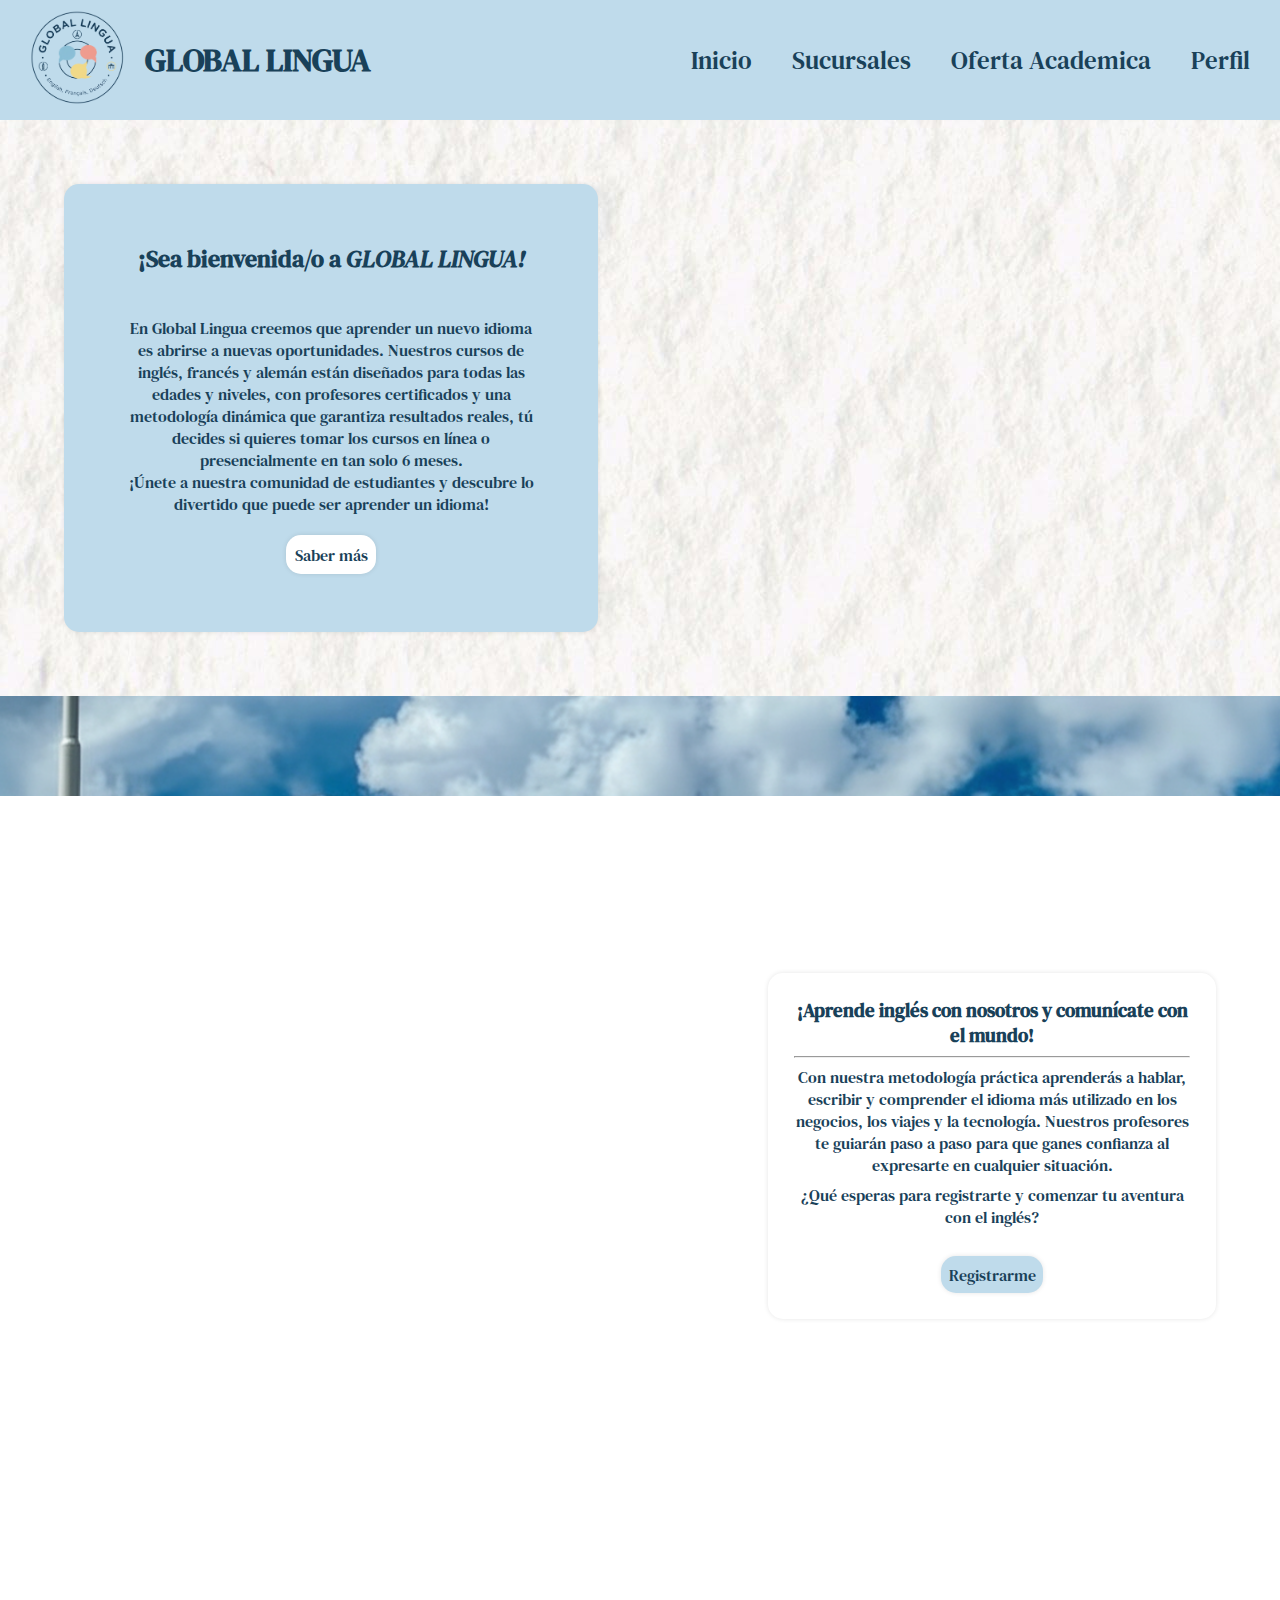
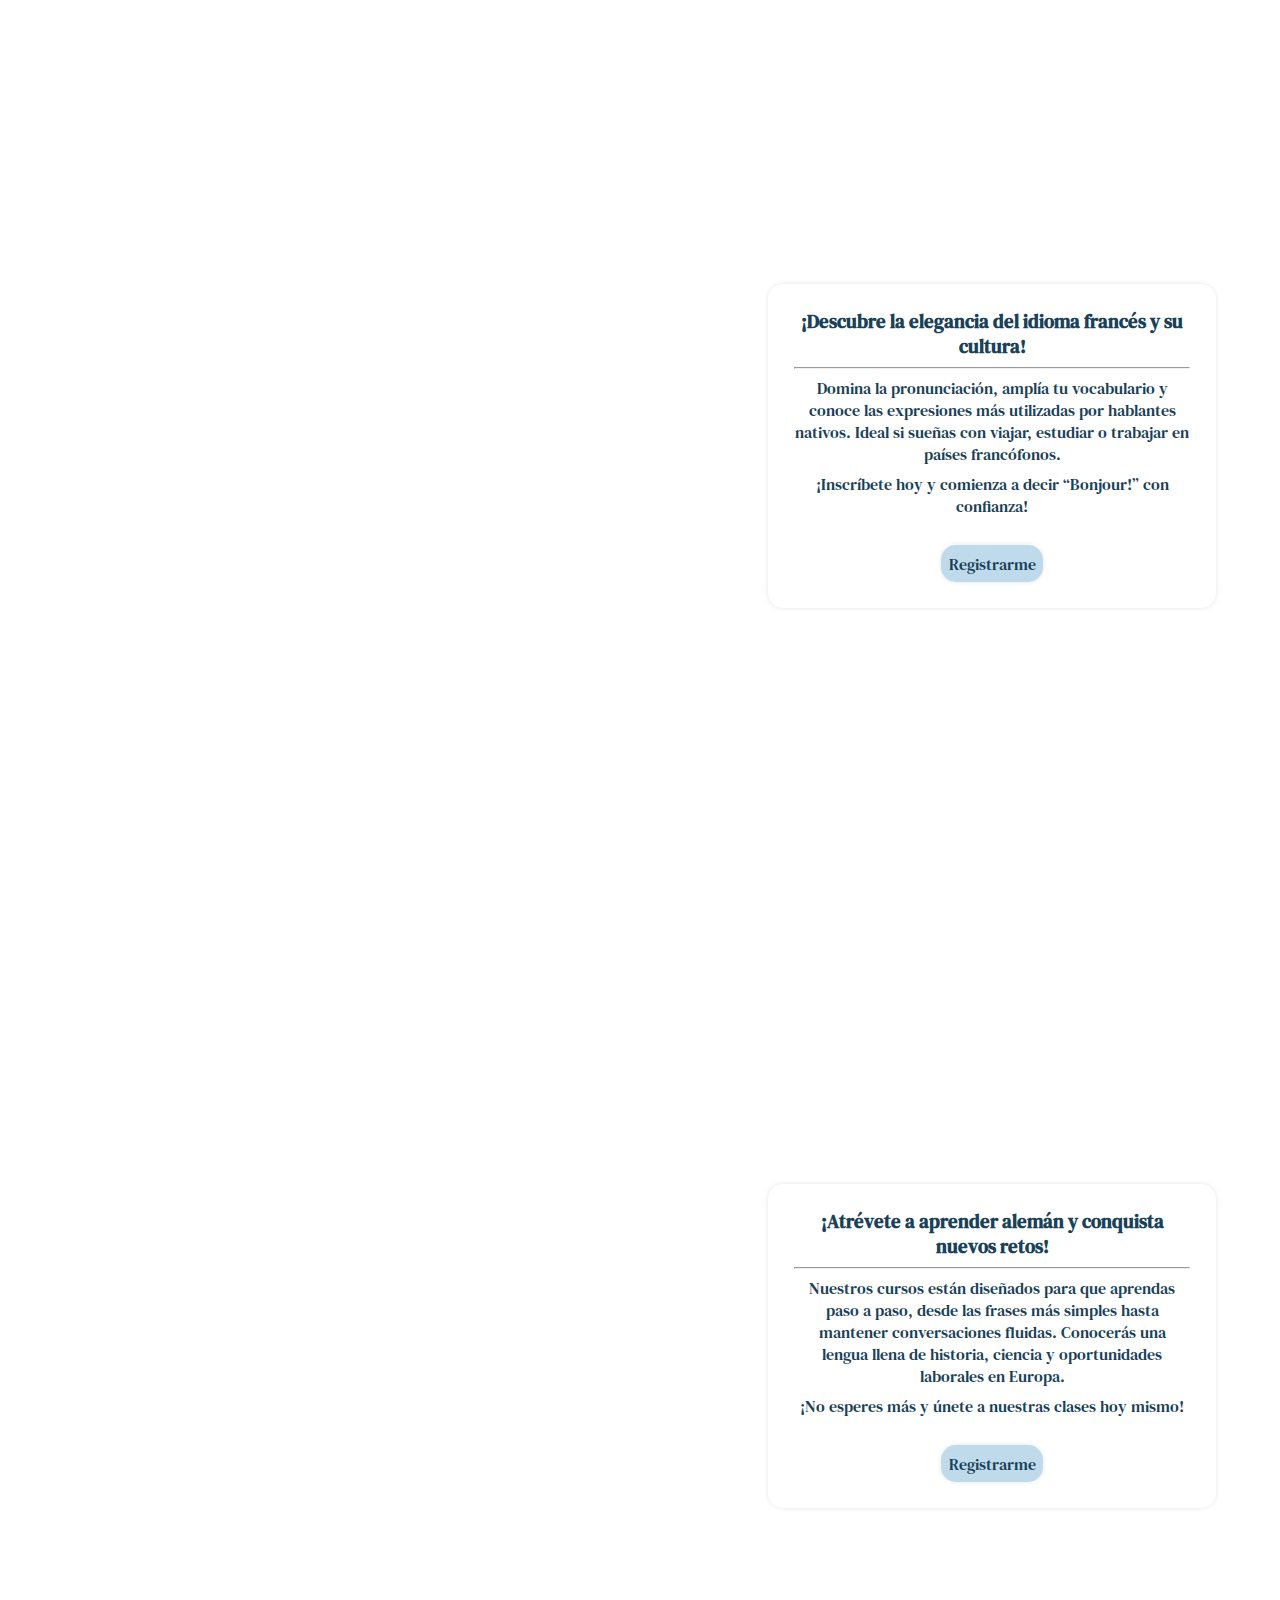
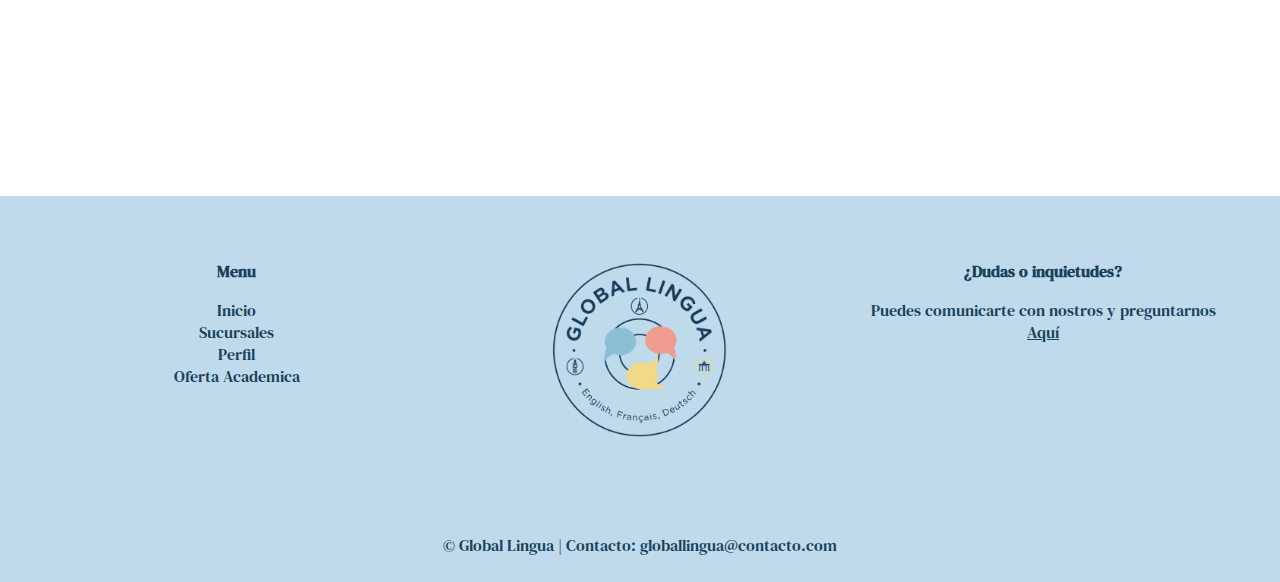
<file: index.html>
<!DOCTYPE html>
<html lang="en">
<head>
    <link rel="stylesheet" href="CSS/styles.css">
    <link href="https://fonts.googleapis.com/css2?family=DM+Serif+Text:ital@0;1&family=Quicksand:wght@300..700&display=swap" rel="stylesheet">
    <meta charset="UTF-8">
    <meta name="description" content="Aprende inglés, francés y alemán en Global Lingua. Cursos prácticos y accesibles para todos los niveles.">
    <meta name="keywords" content="idiomas, inglés, francés, alemán, cursos, academia de idiomas, aprender idiomas, clases de inglés, Global Lingua">
    <meta name="viewport" content="width=device-width, initial-scale=1.0">
    <title>Global Lingua</title>
</head>
<body>
    <body>
        <header>
            <section id="logoNombre">
                <a href="index.html"><img src="images/logo.png" alt="Global Lingua"></a>
                <h1>GLOBAL LINGUA</h1>
            </section>
            <ul>
                <li><a href="index.html">Inicio</a></li>
                <li><a href="sucursales.html">Sucursales</a></li>
               <li><a href="ofertaEducativa.html">Oferta Academica</a></li>
                <li><a href="registro.html">Perfil</a></li>
            </ul>
        </header>
        <main>
            <article id="articleIndex">
                <section id="introduccionText">
                    <h2>¡Sea bienvenida/o a <i>GLOBAL LINGUA! </i> </h2>
                    <p>En Global Lingua creemos que aprender un nuevo idioma es abrirse a nuevas oportunidades. 
                        Nuestros cursos de inglés, francés y alemán están diseñados para todas las edades y niveles,
                        con profesores certificados y una metodología dinámica que garantiza resultados reales, tú decides si quieres tomar los cursos en 
                        línea o presencialmente en tan solo 6 meses.</p>
                        <p>¡Únete a nuestra comunidad de estudiantes y descubre lo divertido que puede ser aprender un idioma!</p>
                        <a href="ofertaEducativa.html">Saber más</a>
                </section>
                <section id="contenedorVideo">
                    <iframe width="560" height="315" src="https://www.youtube.com/embed/A3R-BoAu86A?autoplay=1&loop=1&playlist=A3R-BoAu86A&controls=0&mute=1" title="Video institucional Global Lingua" frameborder="0" allow="accelerometer; autoplay; clipboard-write; encrypted-media; gyroscope; picture-in-picture" allowfullscreen></iframe>
                </section>
            </article>
            <section class="contenido" id="ingles">
                <section class="idiomasInfo" id="inglesInfo">
                <h3>¡Aprende inglés con nosotros y comunícate con el mundo!</h3>
                <hr>
                <p>Con nuestra metodología práctica aprenderás a hablar, escribir y comprender el idioma más 
                    utilizado en los negocios, los viajes y la tecnología. Nuestros profesores te guiarán paso 
                    a paso para que ganes confianza al expresarte en cualquier situación.</p>
                    <p>¿Qué esperas para registrarte y comenzar tu aventura con el inglés?</p>
                    <a href="registro.html">Registrarme</a>
                </section>
            </section>
            <section class="contenido" id="frances">
                <section class="idiomasInfo" id="francesInfo">
                    <h3>¡Descubre la elegancia del idioma francés y su cultura!</h3>
                    <hr>
                    <p>Domina la pronunciación, amplía tu vocabulario y conoce las expresiones más utilizadas 
                        por hablantes nativos. Ideal si sueñas con viajar, estudiar o 
                        trabajar en países francófonos.</p>
                        <p>¡Inscríbete hoy y comienza a decir “Bonjour!” con confianza!</p>
                        <a href="registro.html">Registrarme</a>
                </section>
            </section>
            <section class="contenido" id="aleman">
                <section class="idiomasInfo" id="alemanInfo">
                    <h3>¡Atrévete a aprender alemán y conquista nuevos retos!</h3>
                    <hr>
                    
                    <p>Nuestros cursos están diseñados para que aprendas paso a paso, desde las frases más 
                        simples hasta mantener conversaciones fluidas. Conocerás una lengua llena de historia, 
                        ciencia y oportunidades laborales en Europa.</p>
                        <p>¡No esperes más y únete a nuestras clases hoy mismo!</p>
                        <a href="registro.html">Registrarme</a>
                </section>
            </section>
        </main>
        <footer>
            <section id="contenedorFooter">
                <section class="seccionContenedor">
                    <h4>Menu</h4>
                    <ul>
                        <li><a href="index.html">Inicio</a></li>
                        <li><a href="sucursales.html">Sucursales</a></li>
                        <li><a href="registro.html">Perfil</a></li>
                       <li><a href="ofertaEducativa.html">Oferta Academica</a></li>
                    </ul>
                </section>
                <section class="seccionContenedor">
                     <a href="index.html"><img src="images/logo.png" alt="Global Lingua"></a>
                </section>
                <section class="seccionContenedor">
                    <h4>¿Dudas o inquietudes?</h4>
                    <p>Puedes comunicarte con nostros y preguntarnos</p>
                     <a href="contacto.html">Aquí</a>
                </section>
            </section>
            <section id="creditoContenedor">
                <p> &copy; Global Lingua | Contacto: globallingua@contacto.com</p>
            </section>
        </footer>
    </body>
</body>
</html>
</file>
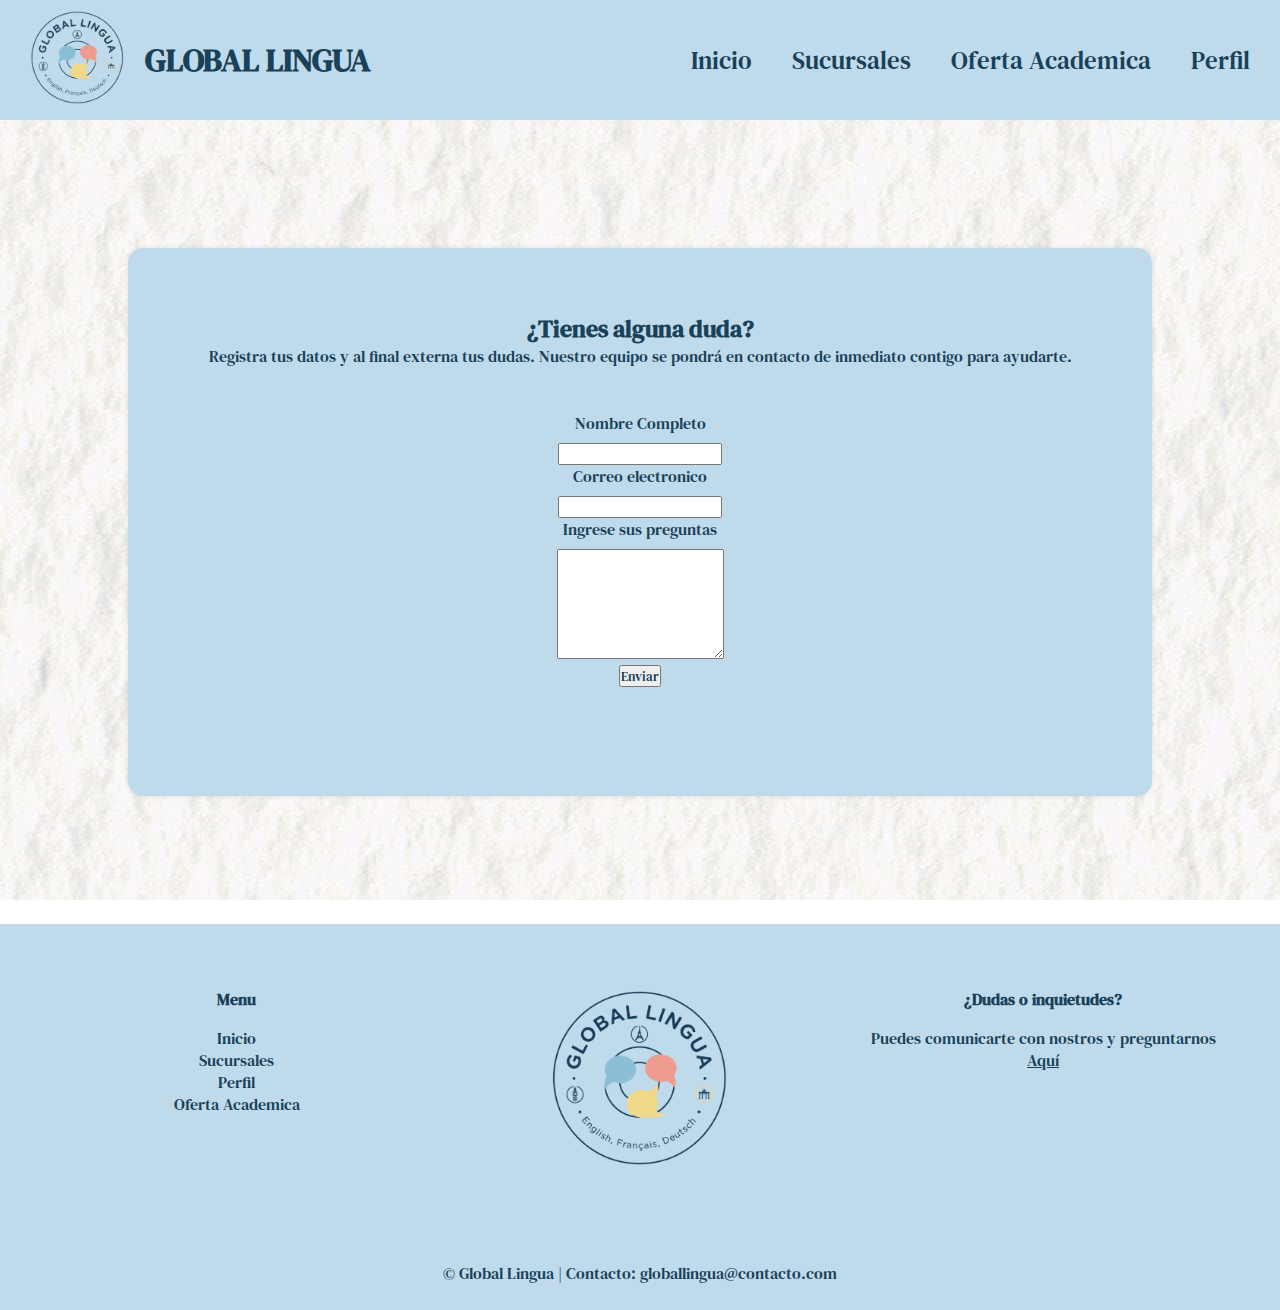
<file: contacto.html>
<!DOCTYPE html>
<html lang="en">
<head>
      <link rel="stylesheet" href="CSS/styles.css">
     <link href="https://fonts.googleapis.com/css2?family=DM+Serif+Text:ital@0;1&family=Quicksand:wght@300..700&display=swap" rel="stylesheet">
    <meta charset="UTF-8">
    <meta name="viewport" content="width=device-width, initial-scale=1.0">
    <title>Global Lingua</title>
</head>
<body id="contactoBody">
    <header>
        <section id="logoNombre">
            <a href="index.html"><img src="images/logo.png" alt="Global Lingua"></a>
            <h1>GLOBAL LINGUA</h1>
        </section>
            <ul>
                <li><a href="index.html">Inicio</a></li>
                <li><a href="sucursales.html">Sucursales</a></li>
                <li><a href="ofertaEducativa.html">Oferta Academica</a></li>
                <li><a href="registro.html">Perfil</a></li>
            </ul>
    </header>
    <main>
        <article id="contenidoFormularioContacto">
            <section>
                <h2>¿Tienes alguna duda?</h2>
                <p>Registra tus datos y al final externa tus dudas. Nuestro equipo se pondrá en contacto de inmediato contigo para ayudarte.</p>
            </section>
            <section id="formulario">
                <form action="" method="post">
                    <label for="nombre">Nombre Completo</label>
                    <br> 
                    <input type="text" name="nombre" required> 
                    <br>
                    <label for="email">Correo electronico</label>
                    <br>
                    <input type="email" name="email" required>
                    <br>
                    <label for="areadetexto">Ingrese sus preguntas</label>
                    <br>
					<textarea name="areadetexto" rows="6" required></textarea>
                    <br>
                    <input type="submit" value="Enviar">
                </form>
            </section>
        </article>
    </main>
    <footer>
        <section id="contenedorFooter">
            <section class="seccionContenedor">
                <h4>Menu</h4>
                <ul>
                    <li><a href="index.html">Inicio</a></li>
                    <li><a href="sucursales.html">Sucursales</a></li>
                    <li><a href="registro.html">Perfil</a></li>
                    <li><a href="ofertaEducativa.html">Oferta Academica</a></li>
                </ul>
            </section>
            <section class="seccionContenedor">
                <a href="index.html"><img src="images/logo.png" alt="Global Lingua"></a>
            </section>
            <section class="seccionContenedor">
                <h4>¿Dudas o inquietudes?</h4>
                <p>Puedes comunicarte con nostros y preguntarnos</p>
                <a href="contacto.html">Aquí</a>
            </section>
        </section>
        <section id="creditoContenedor">
            <p> &copy; Global Lingua | Contacto: globallingua@contacto.com</p>
        </section>
    </footer>
</body>
</html>
</file>
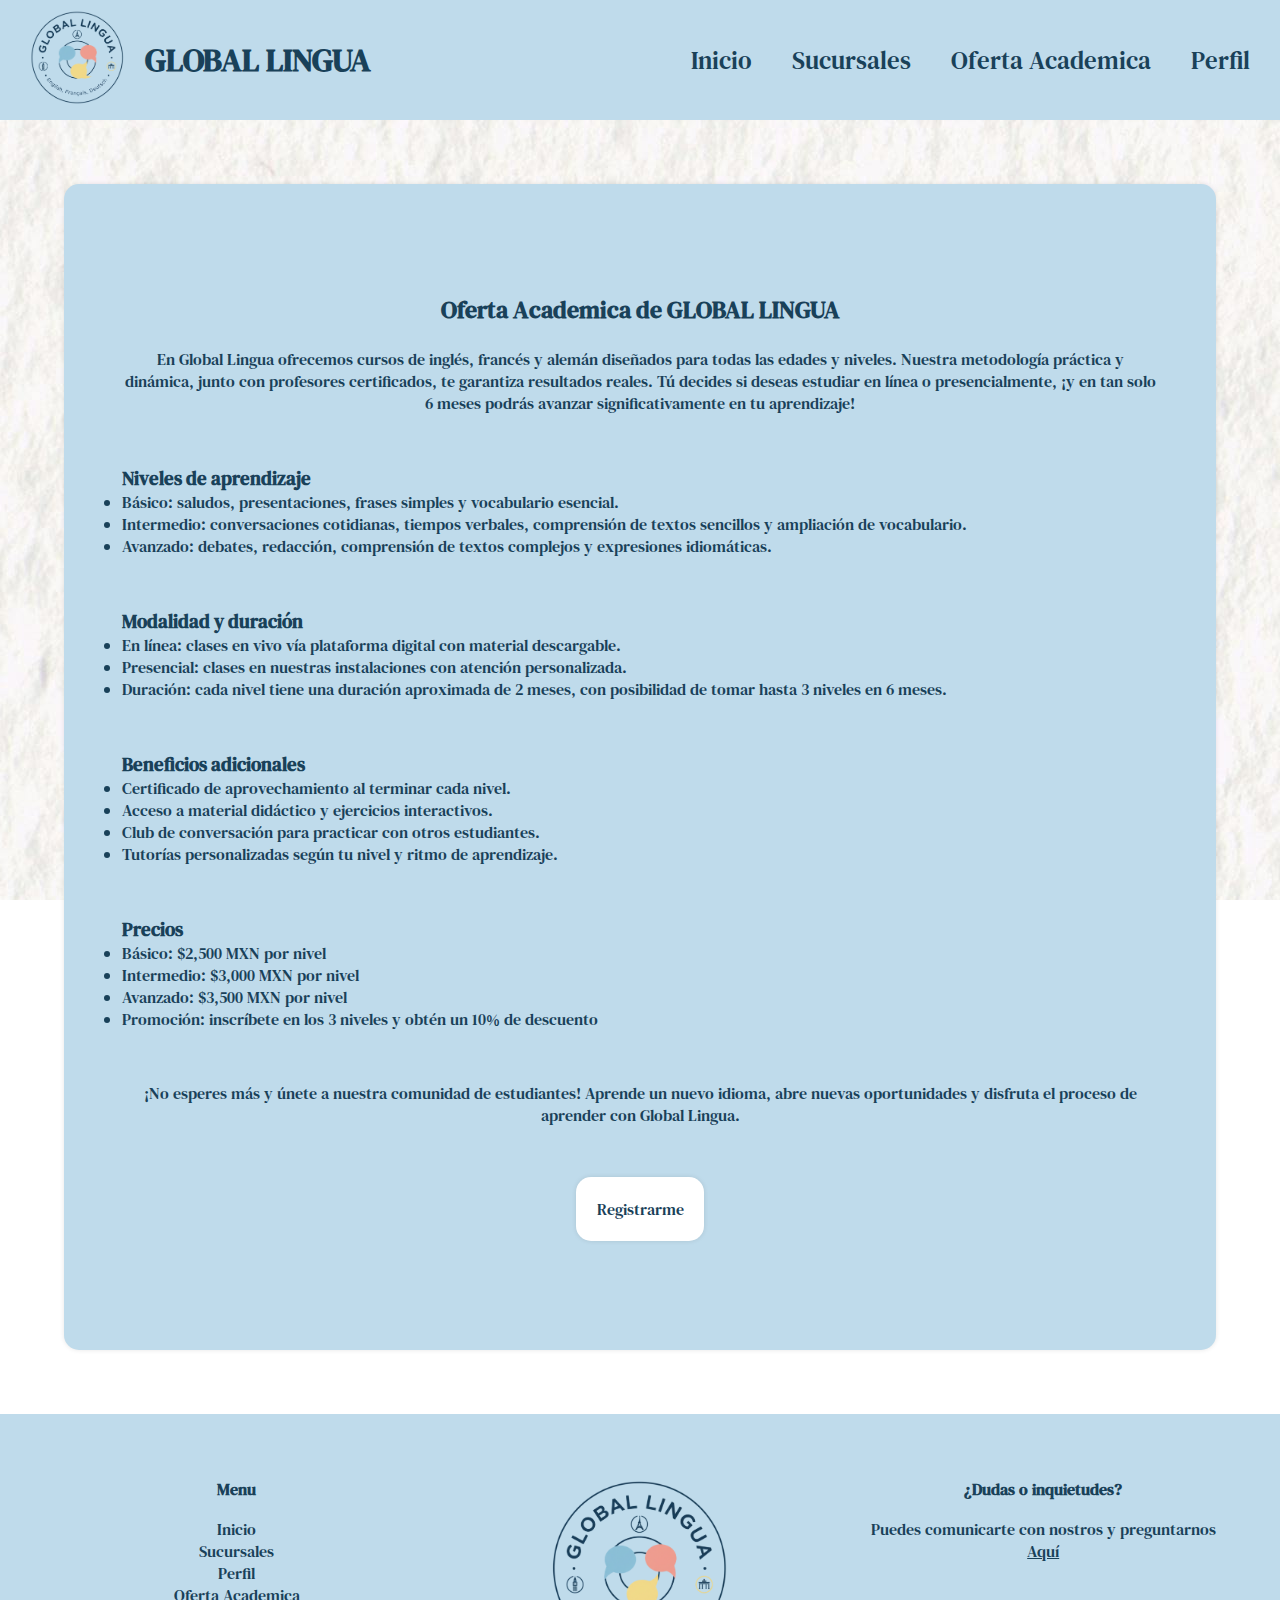
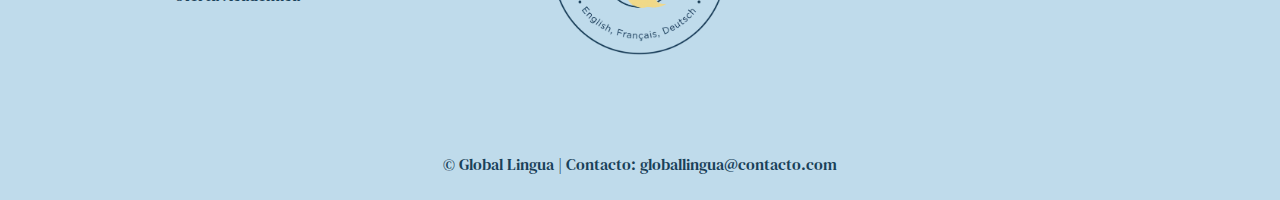
<file: ofertaEducativa.html>
<!DOCTYPE html>
<html lang="en">
<head>
    <meta charset="UTF-8">
    <meta name="viewport" content="width=device-width, initial-scale=1.0">
    <link rel="stylesheet" href="CSS/styles.css">
    <link href="https://fonts.googleapis.com/css2?family=DM+Serif+Text:ital@0;1&family=Quicksand:wght@300..700&display=swap" rel="stylesheet">
    <title>Global Lingua</title>
</head>
<body>
    <header>
        <section id="logoNombre">
            <a href="index.html"><img src="images/logo.png" alt="Global Lingua"></a>
            <h1>GLOBAL LINGUA</h1>
        </section>
        <ul>
            <li><a href="index.html">Inicio</a></li>
            <li><a href="sucursales.html">Sucursales</a></li>
            <li><a href="ofertaEducativa.html">Oferta Academica</a></li>
            <li><a href="registro.html">Perfil</a></li>
        </ul>
    </header>
    <main id="ofertaMain">
        <article id="ofertaEducativa">
            <section id="contenidoOferta">
                <section id="inicioOferta">
                <h2>Oferta Academica de GLOBAL LINGUA</h2>
                <br>
                <p>En Global Lingua ofrecemos cursos de inglés, francés y alemán diseñados para todas las edades y 
                    niveles. Nuestra metodología práctica y dinámica, junto con profesores certificados, 
                    te garantiza resultados reales. Tú decides si deseas estudiar en línea o presencialmente,
                    ¡y en tan solo 6 meses podrás avanzar significativamente en tu aprendizaje!</p>
                </section>
                <section>
                <h3>Niveles de aprendizaje</h3>
                <ul>
                    <li>Básico: saludos, presentaciones, frases simples y vocabulario esencial.</li>
                    <li>Intermedio: conversaciones cotidianas, tiempos verbales, comprensión de textos sencillos y ampliación de vocabulario.</li>
                    <li>Avanzado: debates, redacción, comprensión de textos complejos y expresiones idiomáticas.</li>
                </ul>
                </section>
                <section>
                <h3>Modalidad y duración</h3>
                <ul>
                    <li>En línea: clases en vivo vía plataforma digital con material descargable.</li>
                    <li>Presencial: clases en nuestras instalaciones con atención personalizada.</li>
                    <li>Duración: cada nivel tiene una duración aproximada de 2 meses, con posibilidad de tomar hasta 3 niveles en 6 meses.</li>
                </ul>
                </section>
                <section>
                <h3>Beneficios adicionales</h3>
                <ul>
                    <li>Certificado de aprovechamiento al terminar cada nivel.</li>
                    <li>Acceso a material didáctico y ejercicios interactivos.</li>
                    <li>Club de conversación para practicar con otros estudiantes.</li>
                    <li>Tutorías personalizadas según tu nivel y ritmo de aprendizaje.</li>
                </ul>
                </section>
                <section>
                <h3>Precios</h3>
                <ul>
                    <li>Básico: $2,500 MXN por nivel</li>
                    <li>Intermedio: $3,000 MXN por nivel</li>
                    <li>Avanzado: $3,500 MXN por nivel</li>
                    <li>Promoción: inscríbete en los 3 niveles y obtén un 10% de descuento</li>
                </ul>
                </section>
                <section id="finOferta">
                <p>¡No esperes más y únete a nuestra comunidad de estudiantes! Aprende un nuevo idioma, abre nuevas oportunidades y disfruta el proceso de aprender con Global Lingua.</p>
                <a href="registro.html" class="btn-registrarme">Registrarme</a>
                </section>
            </section>
        </article>
    </main>
    <footer>
        <section id="contenedorFooter">
            <section class="seccionContenedor">
                <h4>Menu</h4>
                <ul>
                    <li><a href="index.html">Inicio</a></li>
                    <li><a href="sucursales.html">Sucursales</a></li>
                    <li><a href="registro.html">Perfil</a></li>
                    <li><a href="ofertaEducativa.html">Oferta Academica</a></li>
                </ul>
            </section>
            <section class="seccionContenedor">
                    <a href="index.html"><img src="images/logo.png" alt="Global Lingua"></a>
            </section>
            <section class="seccionContenedor">
                <h4>¿Dudas o inquietudes?</h4>
                <p>Puedes comunicarte con nostros y preguntarnos</p>
                <a href="contacto.html">Aquí</a>
            </section>
        </section>
        <section id="creditoContenedor">
            <p> &copy; Global Lingua | Contacto: globallingua@contacto.com</p>
        </section>
    </footer>
</body>
</html>
</file>
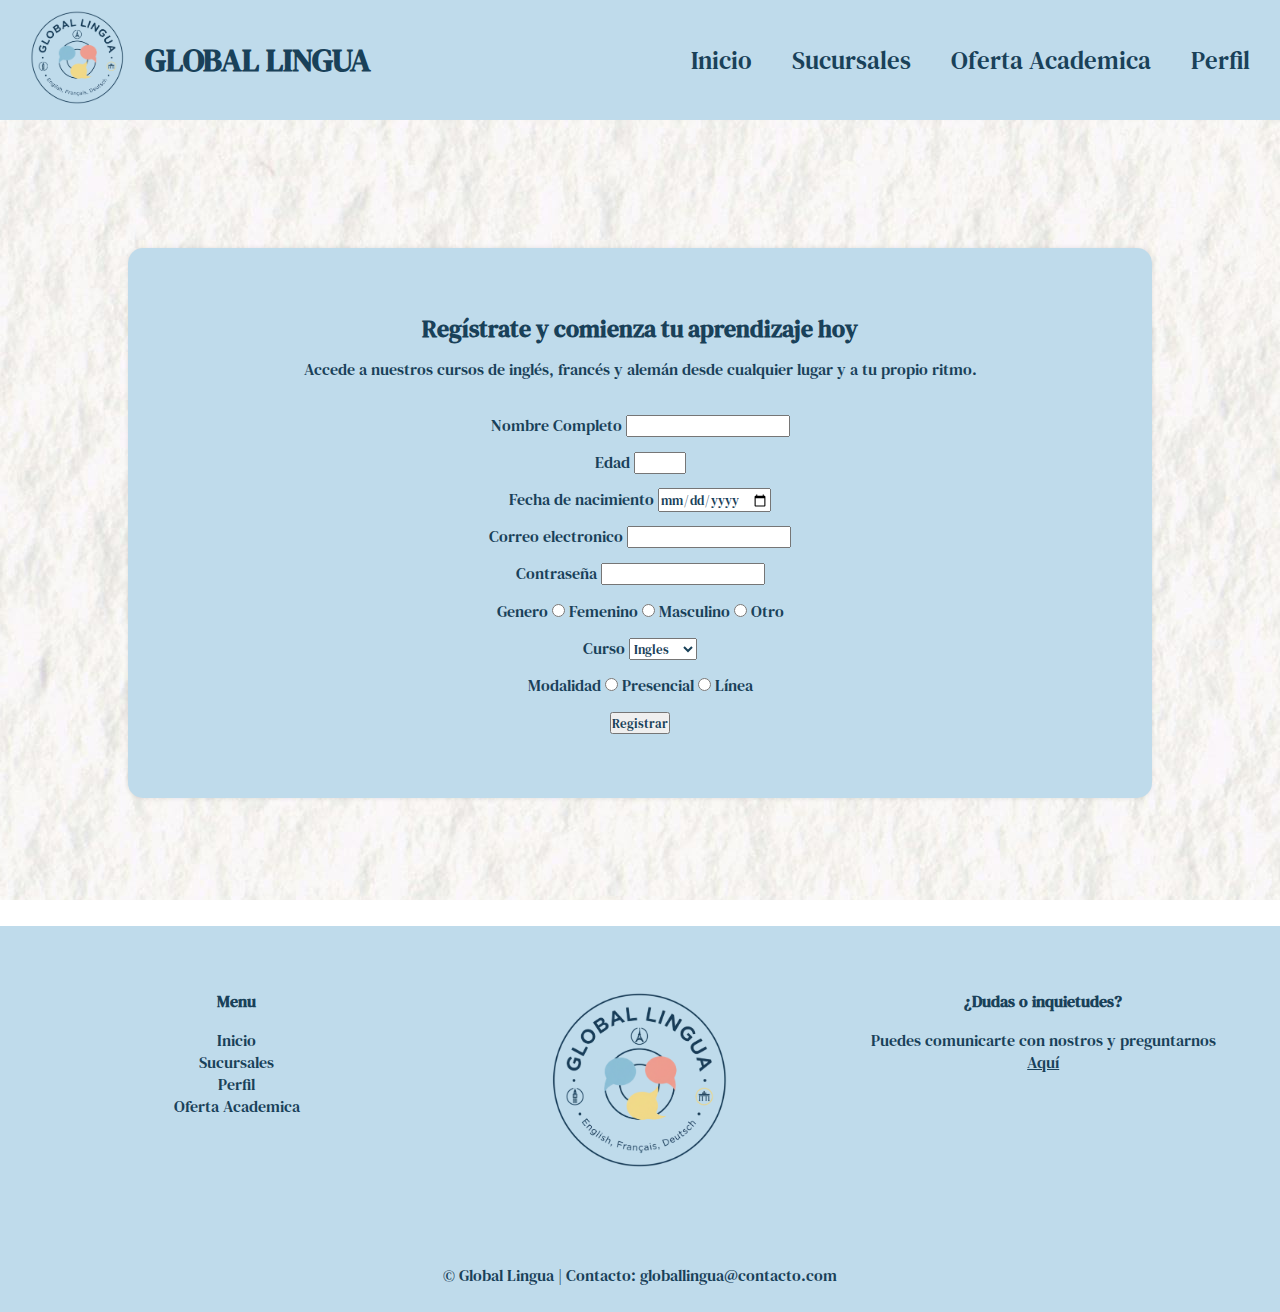
<file: registro.html>
<!DOCTYPE html>
<html lang="en">
<head>
    <link rel="stylesheet" href="CSS/styles.css">
     <link href="https://fonts.googleapis.com/css2?family=DM+Serif+Text:ital@0;1&family=Quicksand:wght@300..700&display=swap" rel="stylesheet">
    <meta charset="UTF-8">
    <meta name="viewport" content="width=device-width, initial-scale=1.0">
    <title>Global Lingua</title>
</head>
<body id="registroBody">
    <header>
         <section id="logoNombre">
            <a href="index.html"><img src="images/logo.png" alt="Global Lingua"></a>
            <h1>GLOBAL LINGUA</h1>
        </section>
            <ul>
                <li><a href="index.html">Inicio</a></li>
                <li><a href="sucursales.html">Sucursales</a></li>
                <li><a href="ofertaEducativa.html">Oferta Academica</a></li>
                <li><a href="registro.html">Perfil</a></li>
            </ul>
    </header>
    <main>
        <article id="contenidoFormularioRegistro">
            <section>
                <h2>Regístrate y comienza tu aprendizaje hoy</h2>
                <p>Accede a nuestros cursos de inglés, francés y alemán desde cualquier lugar y a tu propio ritmo.</p>
            </section>
            <section id="formulario">
                <form action="" method="post">
                    <label for="nombre">Nombre Completo</label> 
                    <input type="text" name="nombre" required> 
                    <br>
                    <label for="edad">Edad</label>
                    <input type="number" name="edad" min="5" max="100" required> 
                    <br>
                    <label for="fecha">Fecha de nacimiento</label>
                    <input type="date" name="fecha" required> 
                    <br>
                    <label for="email">Correo electronico</label>
                    <input type="email" name="email" required>
                    <br>
                    <label for="contra">Contraseña</label>
                    <input type="password" name="contra" required>
                    <br>
                    <label for="gen">Genero</label>
                    <input type="radio" name="gen"> Femenino   
                    <input type="radio" name="gen"> Masculino 
                    <input type="radio" name="gen"> Otro 
                    <br>
                    <label for="lista">Curso</label>
					<select name="lista" required>
						<option id="option" value="Ingles">Ingles</option>
						<option id="option" value="Frances">Frances</option>
						<option id="option" value="Aleman">Aleman</option>
					</select>
                    <br>
                    <label for="modalidad">Modalidad</label>
                    <input type="radio" name="modalidad"> Presencial
                    <input type="radio" name="modalidad"> Línea
                    <br>
                    <input type="submit" value="Registrar">
                </form>
            </section>
        </article>
    </main>
    <footer>
         <section id="contenedorFooter">
                <section class="seccionContenedor">
                    <h4>Menu</h4>
                    <ul>
                        <li><a href="index.html">Inicio</a></li>
                        <li><a href="sucursales.html">Sucursales</a></li>
                        <li><a href="registro.html">Perfil</a></li>
                        <li><a href="ofertaEducativa.html">Oferta Academica</a></li>
                    </ul>
                </section>
                <section class="seccionContenedor">
                     <a href="index.html"><img src="images/logo.png" alt="Global Lingua"></a>
                </section>
                <section class="seccionContenedor">
                    <h4>¿Dudas o inquietudes?</h4>
                    <p>Puedes comunicarte con nostros y preguntarnos</p>
                    <a href="contacto.html">Aquí</a>
                </section>
            </section>
            <section id="creditoContenedor">
                <p> &copy; Global Lingua | Contacto: globallingua@contacto.com</p>
            </section>
    </footer>
</body>
</html>
</file>
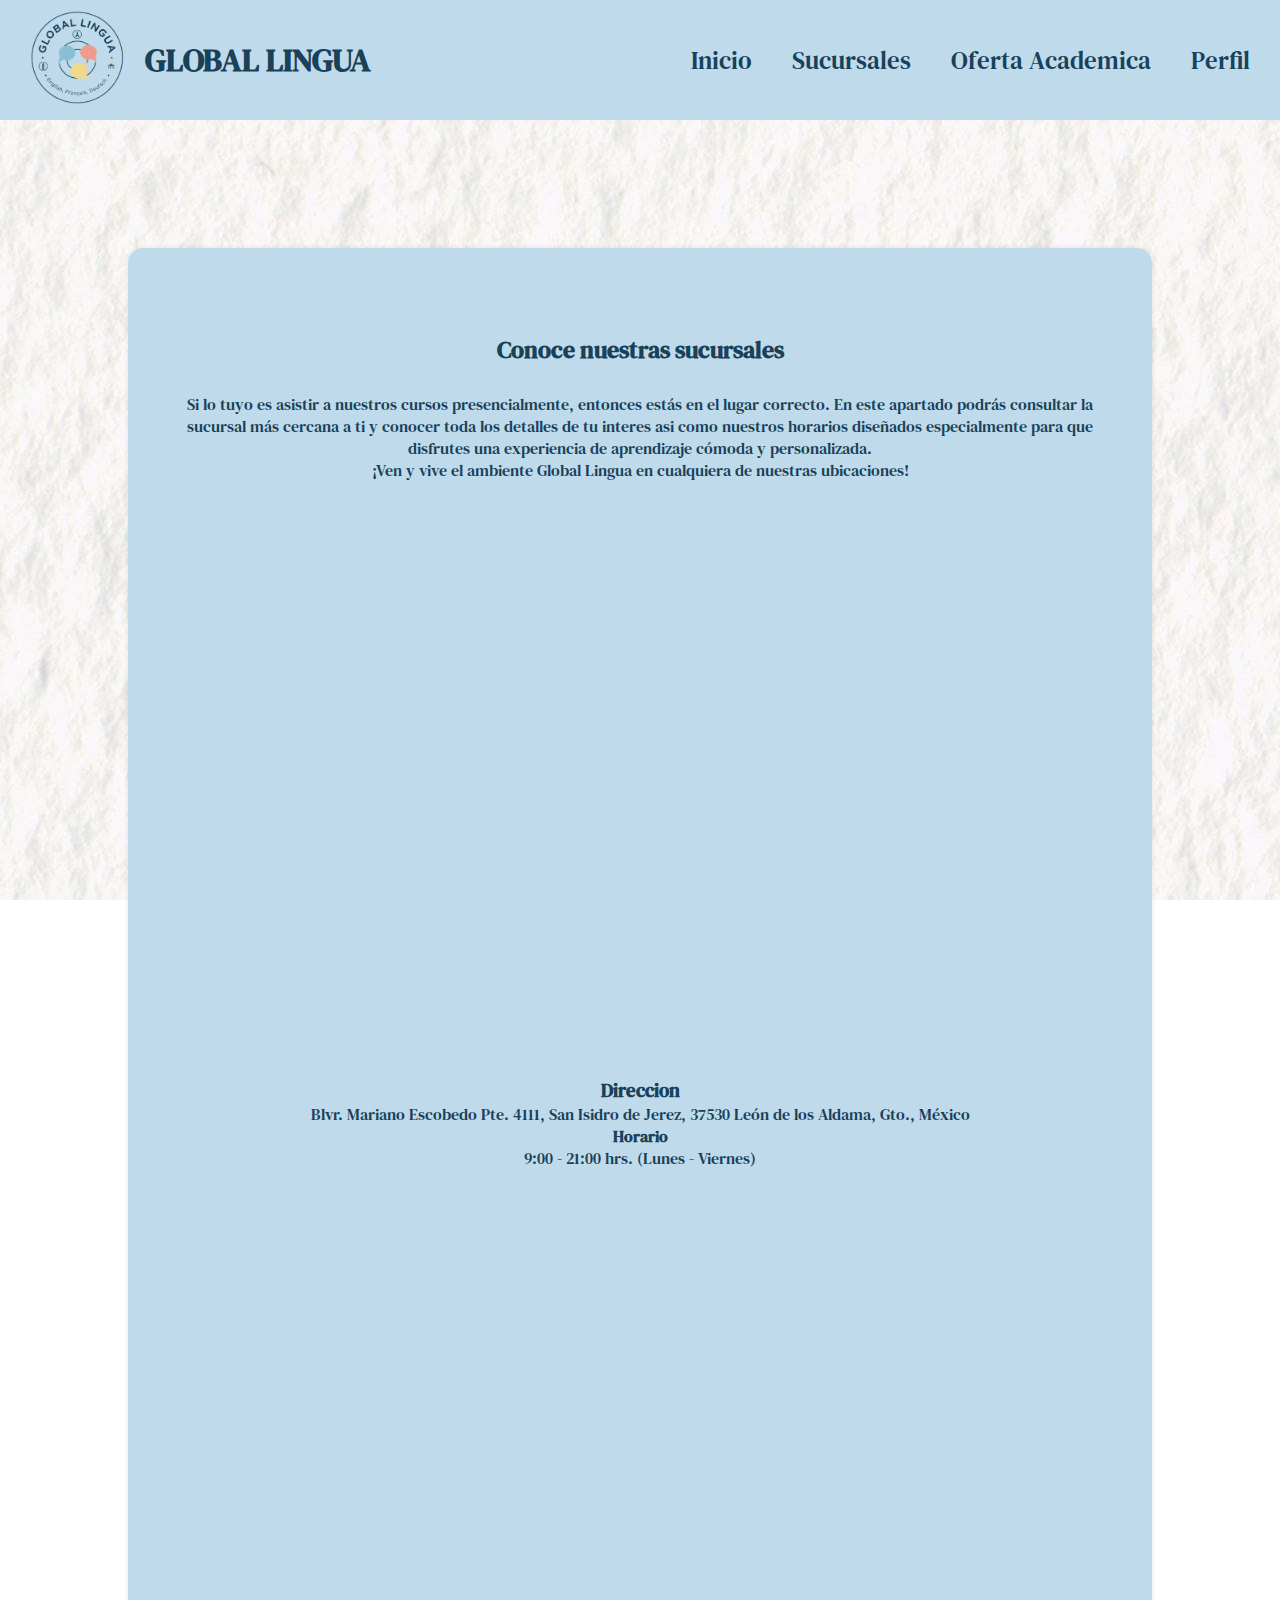
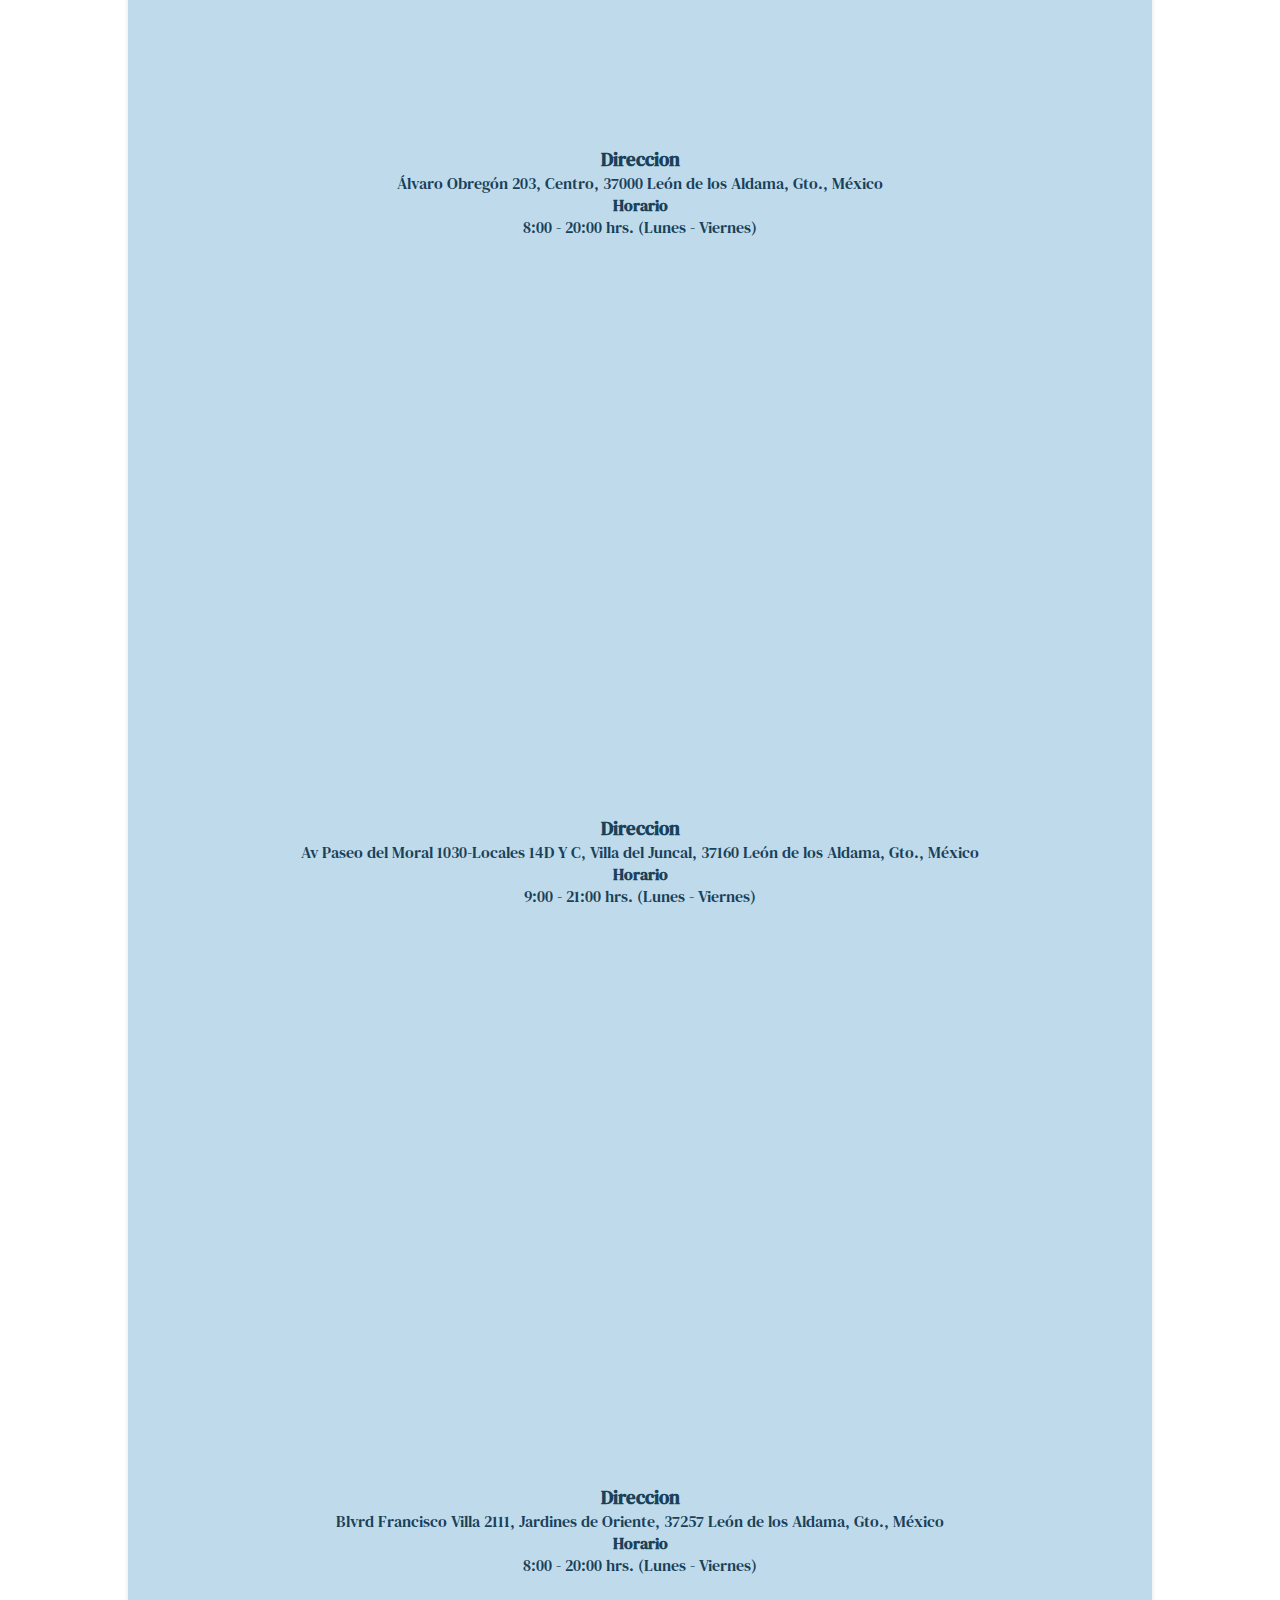
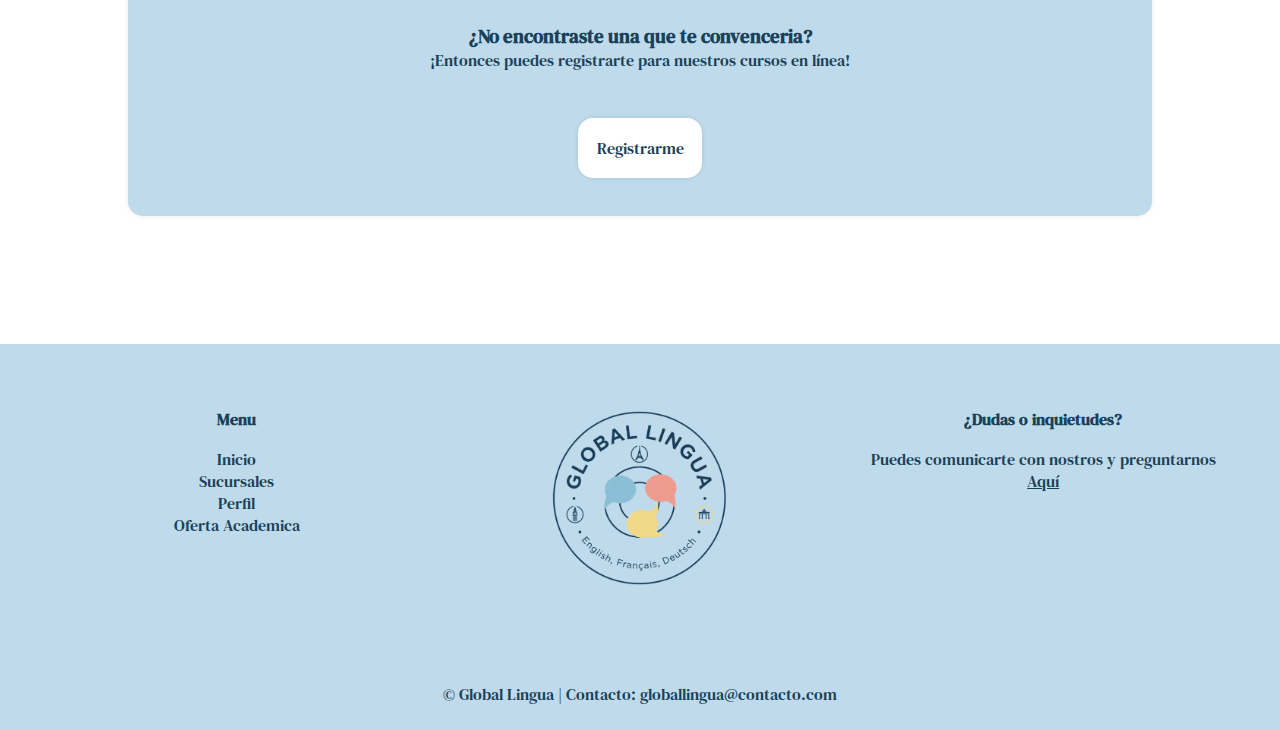
<file: sucursales.html>
<!DOCTYPE html>
<html lang="en">
<head>
    <link rel="stylesheet" href="CSS/styles.css">
    <link href="https://fonts.googleapis.com/css2?family=DM+Serif+Text:ital@0;1&family=Quicksand:wght@300..700&display=swap" rel="stylesheet">
    <meta charset="UTF-8">
    <meta name="viewport" content="width=device-width, initial-scale=1.0">
    <title>Global Lingua</title>
</head>
<body id="sucursalesBody">
    <header>
        <section id="logoNombre">
            <a href="index.html"><img src="images/logo.png" alt="Global Lingua"></a>
            <h1>GLOBAL LINGUA</h1>
        </section>
        <ul>
            <li><a href="index.html">Inicio</a></li>
            <li><a href="sucursales.html">Sucursales</a></li>
            <li><a href="ofertaEducativa.html">Oferta Academica</a></li>
            <li><a href="registro.html">Perfil</a></li>
        </ul>
    </header>
    <main>
        <article id="contenidoSucursales">
            <section id="sucursalesIntro">
                <h2>Conoce nuestras sucursales</h2>
                <p>Si lo tuyo es asistir a nuestros cursos presencialmente, entonces estás en el lugar correcto.
                    En este apartado podrás consultar la sucursal más cercana a ti y conocer toda los detalles de tu interes asi como nuestros horarios diseñados especialmente para que disfrutes una experiencia de aprendizaje 
                    cómoda y personalizada.
                </p>
                <p>¡Ven y vive el ambiente Global Lingua en cualquiera de nuestras ubicaciones!</p>
            </section>
            <section id="ubicaciones">
                    <section>
                        <iframe src="https://www.google.com/maps/embed?pb=!1m14!1m8!1m3!1d7444.405573625633!2d-101.644256!3d21.10448!3m2!1i1024!2i768!4f13.1!3m3!1m2!1s0x842bbe4d5a1d0219%3A0x7b064c13a6ec6952!2sBoston%20Academy!5e0!3m2!1ses!2ses!4v1759671083615!5m2!1ses!2ses" width="600" height="450" style="border:0;" allowfullscreen="" loading="lazy" referrerpolicy="no-referrer-when-downgrade"></iframe>
                        <h3>Direccion</h3>
                        <p>Blvr. Mariano Escobedo Pte. 4111, San Isidro de Jerez, 37530 León de los Aldama, Gto., México</p>
                        <h4>Horario</h4>
                        <p>9:00 - 21:00 hrs. (Lunes - Viernes)</p>
                    </section>
                    <section>
                        <iframe src="https://www.google.com/maps/embed?pb=!1m14!1m8!1m3!1d7443.43495038039!2d-101.682448!3d21.123827!3m2!1i1024!2i768!4f13.1!3m3!1m2!1s0x842bbf0c943a2c39%3A0x4741e6a6e5119c00!2sAcademia%20Europea!5e0!3m2!1ses!2ses!4v1759671757012!5m2!1ses!2ses" width="600" height="450" style="border:0;" allowfullscreen="" loading="lazy" referrerpolicy="no-referrer-when-downgrade"></iframe>
                        <h3>Direccion</h3>
                        <p>Álvaro Obregón 203, Centro, 37000 León de los Aldama, Gto., México</p>
                        <h4>Horario</h4>
                        <p>8:00 - 20:00 hrs. (Lunes - Viernes)</p>
                    </section>
                    <section>
                        <iframe src="https://www.google.com/maps/embed?pb=!1m14!1m8!1m3!1d7441.929352453614!2d-101.688266!3d21.153804!3m2!1i1024!2i768!4f13.1!3m3!1m2!1s0x842bbf48c297fa1b%3A0xac1fd7f0a8908325!2sAcademia%20Europea!5e0!3m2!1ses!2ses!4v1759672277435!5m2!1ses!2ses" width="600" height="450" style="border:0;" allowfullscreen="" loading="lazy" referrerpolicy="no-referrer-when-downgrade"></iframe>
                        <h3>Direccion</h3>
                        <p>Av Paseo del Moral 1030-Locales 14D Y C, Villa del Juncal, 37160 León de los Aldama, Gto., México</p>
                        <h4>Horario</h4>
                        <p>9:00 - 21:00 hrs. (Lunes - Viernes)</p>
                    </section>
                    <section>
                        <iframe src="https://www.google.com/maps/embed?pb=!1m14!1m8!1m3!1d7443.381846905522!2d-101.64785!3d21.124885!3m2!1i1024!2i768!4f13.1!3m3!1m2!1s0x842bbf467d17b1b7%3A0x31defae55f8343c8!2sAmerican%20World%20Languages%20(Awl)!5e0!3m2!1ses!2ses!4v1759672354318!5m2!1ses!2ses" width="600" height="450" style="border:0;" allowfullscreen="" loading="lazy" referrerpolicy="no-referrer-when-downgrade"></iframe>
                        <h3>Direccion</h3>
                        <p>Blvrd Francisco Villa 2111, Jardines de Oriente, 37257 León de los Aldama, Gto., México</p>
                        <h4>Horario</h4>
                        <p>8:00 - 20:00 hrs. (Lunes - Viernes)</p>
                    </section>
            </section>
            <section id="sucursalesFin">
                <h3>¿No encontraste una que te convenceria?</h3>
                <p>¡Entonces puedes registrarte para nuestros cursos en línea!</p>
                <a href="registro.html">Registrarme</a>
            </section>
        </article>
    </main>
    <footer>
        <section id="contenedorFooter">
            <section class="seccionContenedor">
                <h4>Menu</h4>
                <ul>
                    <li><a href="index.html">Inicio</a></li>
                    <li><a href="sucursales.html">Sucursales</a></li>
                    <li><a href="registro.html">Perfil</a></li>
                    <li><a href="ofertaEducativa.html">Oferta Academica</a></li>
                </ul>
            </section>
            <section class="seccionContenedor">
                <a href="index.html"><img src="images/logo.png" alt="Global Lingua"></a>
            </section>
            <section class="seccionContenedor">
                <h4>¿Dudas o inquietudes?</h4>
                <p>Puedes comunicarte con nostros y preguntarnos</p>
                <a href="contacto.html">Aquí</a>
            </section>
        </section>
        <section id="creditoContenedor">
            <p> &copy; Global Lingua | Contacto: globallingua@contacto.com</p>
        </section>
    </footer>
</body>
</html>
</file>
<file: CSS/styles.css>
*{
    margin: 0;
    padding: 0;
    box-sizing: border-box;
    font-family: "DM Serif Text", serif;
    color: #194159;
}


/* ---- HEADER ---*/
header{
    padding: 10px;
    background-color: #BFDBEB;
    display: flex;
    justify-content: space-between;
    align-items: center;
}
header #logoNombre{
    display: flex;
    align-items: center;
}
header img{
    width: 95px;
    margin: 0 20px 0;
}
header ul{
    display: flex;
}
header ul li{
    padding: 20px;
    list-style: none;
}
header ul li a{
    text-decoration: none;
    font-size: 25px;
}
header ul li a:hover{
    color: white;
}


/* ---- FOOTER ---- */
footer{
    background-color: #BFDBEB;
    text-align: center;
}

#contenedorFooter{
    display: flex;
    padding: 5%;
    justify-content: space-between;
}
.seccionContenedor{
    width: 30%;
}
.seccionContenedor h4{
    margin-bottom: 5%;
}
.seccionContenedor a{
    margin-bottom: 4%;
}

footer img{
    width: 180px;
    margin: 0 20px 0;
}

footer ul{
    list-style: none;
}
footer ul a{
    text-decoration: none;
}

footer ul a:hover{
    color: white;
}
footer section a:hover{
    color: white;
}
#creditoContenedor{
    display: inline-block;
    margin: 2%;
}


/* ----- INDEX ----- */
#articleIndex{
    padding: 5%;
    text-align: center;
    display: flex;
    align-items: center;
    background-image: url('../images/fondoPapel.jpg');
    background-attachment: fixed;
    justify-content: space-between;
 }
 article #introduccionText{
    background-color: #BFDBEB;
    padding: 5%;
    border-radius: 15px;
    box-shadow: 0 0 5px rgba(0, 0, 0, 0.1);
    margin-right: 5%;
 }
 article #introduccionText h2{
    margin-bottom: 10%;
 }
  article #introduccionText a{
    display: inline-block;
    margin-top: 5%;
    text-decoration: none;
    background-color: white;
    padding: 2%;
    border-radius: 15px;
    box-shadow: 0 0 5px rgba(0,0, 0, 0.1);
 }
.contenido{
    height: 100vh;
    background-size: 100% auto;
    background-attachment: fixed;
    background-repeat: no-repeat;
    display: flex;
    text-align: center;
    align-items: center;
}

#ingles{
    background-image: url('../images/USAflag.png');
}
.idiomasInfo{
    margin: 0 5% 0 60%;
    background-color: white;
    padding: 2%;
    border-radius: 15px;
    box-shadow: 0 0 5px rgba(0, 0, 0, 0.1);
}
.idiomasInfo h3{
    margin-bottom: 2%;
}
.idiomasInfo p{
    margin: 2% 0 2% 0;
}
.idiomasInfo a{
    display: inline-block;
    margin-top: 5%;
    text-decoration: none;
    background-color: #BFDBEB;
    padding: 2%;
    border-radius: 15px;
    box-shadow: 0 0 5px rgba(0, 0, 0, 0.1);
}

#frances{
    background-image: url('../images/Franceflag.png');
}
#aleman{
    background-image: url('../images/Germanyflag.png');
}

/* ----- OFERTA EDUCATIVA --------- */
#ofertaEducativa{
    padding: 5%;
    background-image: url('../images/fondoPapel.jpg');
    background-attachment: fixed;
}
#ofertaEducativa #contenidoOferta section{
    margin: 5% 0 5%;
}
#inicioOferta{
    text-align: center;
}
#ofertaEducativa a{
   display: inline-block;
    margin-top: 5%;
    text-decoration: none;
    background-color: white;
    padding: 2%;
    border-radius: 15px;
    box-shadow: 0 0 5px rgba(0, 0, 0, 0.1);
}
#finOferta{
    text-align: center;
}
#contenidoOferta{
    padding: 5%;
    background-color: #BFDBEB;
    border-radius: 15px;
    box-shadow: 0 0 5px rgba(0, 0, 0, 0.1);
}
/* ------------ SUCURSALES ------------ */
#sucursalesBody{
    background-image: url('../images/fondoPapel.jpg');
    background-attachment: fixed;
}

#contenidoSucursales{
    background-color: #BFDBEB;
    margin: 10%;
    text-align: center;
    padding: 3%;
    border-radius: 15px;
    box-shadow: 0 0 5px rgba(0, 0, 0, 0.1);
}

#sucursalesIntro{
    padding: 2%;
}
#sucursalesIntro h2{
    padding: 3%;
}

#ubicaciones section{
    margin: 10% 0 5%;
}
#ubicaciones section h3{
    margin-top: 3%;
}
#sucursalesFin a{
    display: inline-block;
    margin-top: 5%;
    text-decoration: none;
    background-color: white;
    padding: 2%;
    border-radius: 15px;
    box-shadow: 0 0 5px rgba(0,0, 0, 0.1);
 }

/* ------ FOMULARIO DE REGISTRO ----------- */

#contenidoFormularioRegistro{
    flex-direction: column;
    background-color: #BFDBEB;
    margin: 10%;
    border-radius: 15px;
    box-shadow: 0 0 5px rgba(0, 0, 0, 0.1);
    padding: 5%;
    text-align: center;
    display: flex;
    align-items: center;
}

#contenidoFormularioRegistro h2{
    margin-bottom: 2%;
}
#contenidoFormularioRegistro p{
    margin-bottom: 5%;
}
#formulario label{
    display: inline-block;
    margin-bottom: 5%;
}
#registroBody{
    background-image: url('../images/fondoPapel.jpg');
    background-attachment: fixed;
}

/* ---------- FORMULARIO CONTACTO ------- */

#contenidoFormularioContacto{
    flex-direction: column;
    background-color: #BFDBEB;
    margin: 10%;
    border-radius: 15px;
    box-shadow: 0 0 5px rgba(0, 0, 0, 0.1);
    padding: 5%;
    text-align: center;
    display: flex;
    align-items: center;
}
#contenidoFormularioContacto section{
    margin-bottom: 5%;
}
#contactoBody{
    background-image: url('../images/fondoPapel.jpg');
    background-attachment: fixed;
}
</file>
